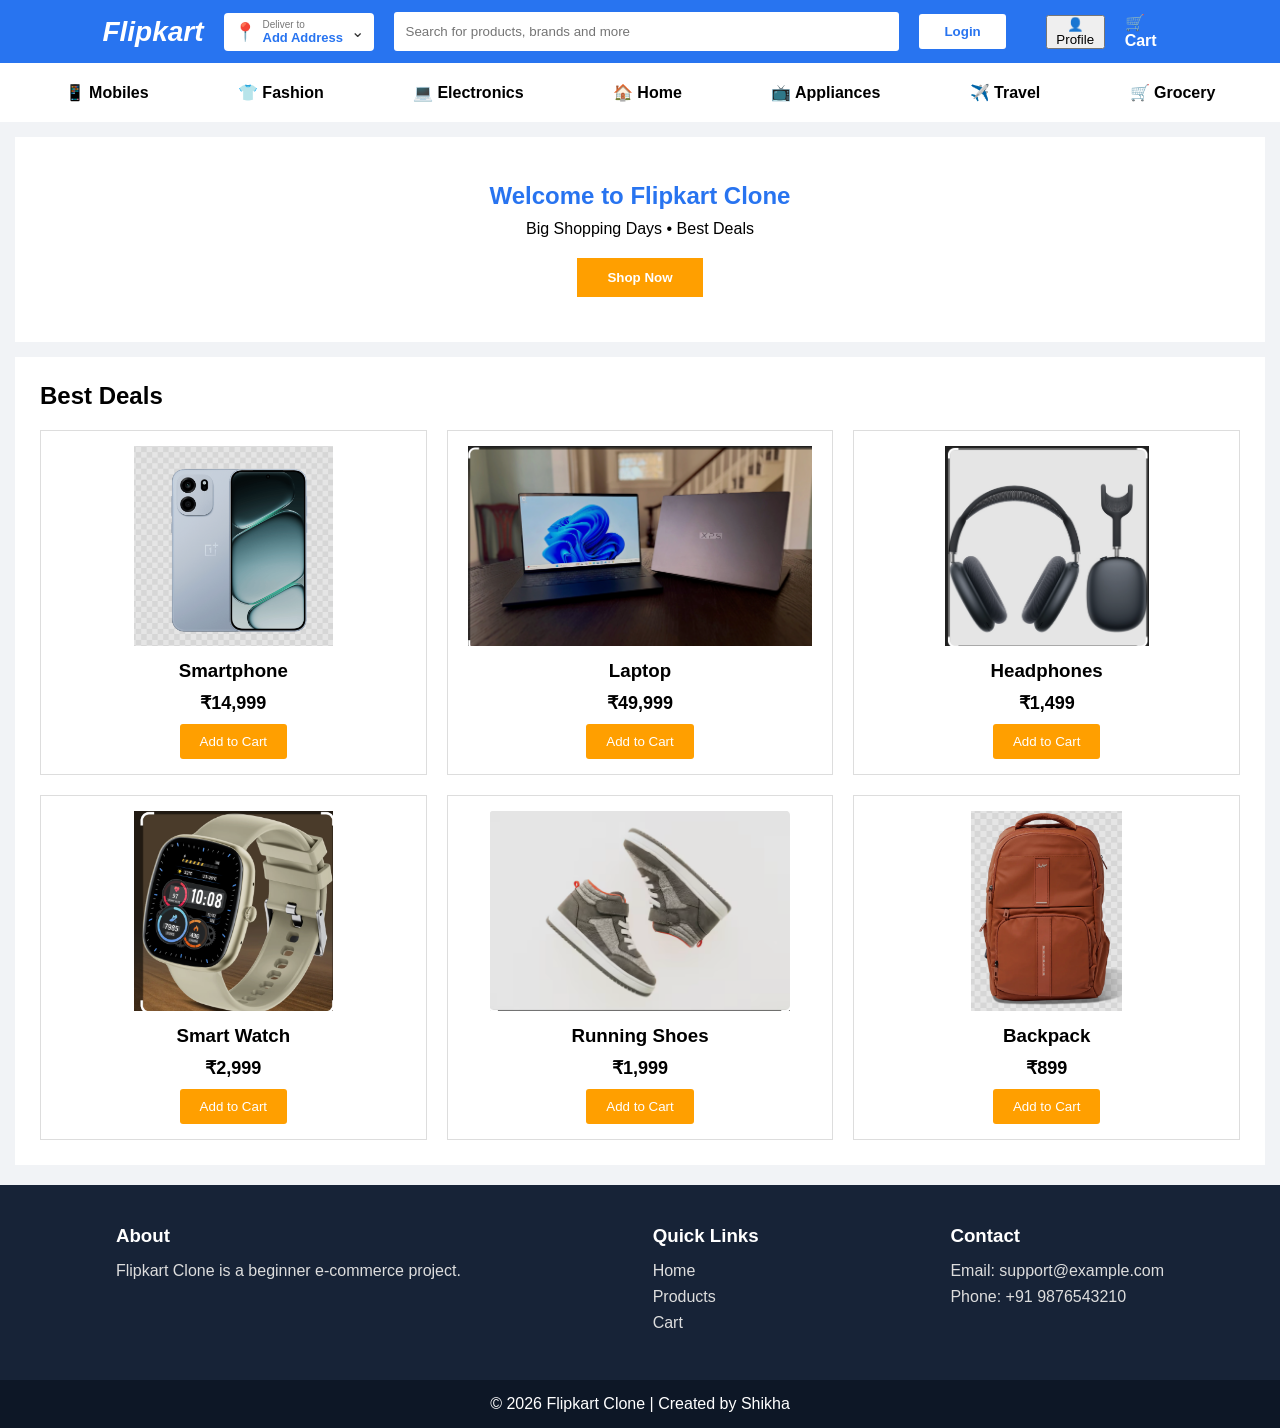
<file:  index.html>
<!DOCTYPE html>
<html lang="en">

<head>
    <meta charset="UTF-8">
    <meta name="viewport" content="width=device-width, initial-scale=1.0">

    <title>Flipkart Clone</title>

    <link rel="stylesheet" href="style.css">
</head>

<body>

    <!-- ================= NAVBAR ================= -->

    <nav class="navbar">

        <div class="logo">
            Flipkart
        </div>


        <!-- Delivery Address -->

        <div class="delivery-box" onclick="openAddressPopup()">

            <span class="location-icon">
                📍
            </span>

            <div>
                <small>Deliver to</small>

                <strong id="top-address-text">
                    Add Address
                </strong>
            </div>

            <span class="arrow">
                ⌄
            </span>

        </div>


        <!-- Search -->

        <input
            type="text"
            id="search-box"
            class="search-box"
            placeholder="Search for products, brands and more"
        >


        <!-- Login -->

        <button
            id="login-btn"
            class="login-btn"
            onclick="openLogin()"
        >
            Login
        </button>


        <!-- Username -->

        <span id="user-name"></span>
        <button class="profile-btn" onclick="openProfile()">
    👤 Profile
</button>


        <!-- Logout -->

        <button
            id="logout-btn"
            class="logout-btn"
            onclick="logout()"
            style="display: none;"
        >
            Logout
        </button>


        <!-- Cart -->

       <div class="cart" onclick="openCart()">
    🛒 Cart
</div>

    </nav>



    <!-- ================= CATEGORIES ================= -->

    <section class="categories">

        <div>📱 Mobiles</div>

        <div>👕 Fashion</div>

        <div>💻 Electronics</div>

        <div>🏠 Home</div>

        <div>📺 Appliances</div>

        <div>✈️ Travel</div>

        <div>🛒 Grocery</div>

    </section>



    <!-- ================= BANNER ================= -->

    <section class="banner">

        <h1>
            Welcome to Flipkart Clone
        </h1>

        <p>
            Big Shopping Days • Best Deals
        </p>

        <button>
            Shop Now
        </button>

    </section>



    <!-- ================= PRODUCTS ================= -->

    <section class="products">

        <h2>
            Best Deals
        </h2>


        <div class="product-container">


            <!-- PRODUCT 1 -->

            <div class="product-card">

                <img
                    src="images/smartphone copy.jpg"
                    alt="Smartphone"
                >

                <h3>
                    Smartphone
                </h3>

                <p>
                    ₹14,999
                </p>

                <button
                    onclick="addToCart('Smartphone', 14999)"
                >
                    Add to Cart
                </button>

            </div>



            <!-- PRODUCT 2 -->

            <div class="product-card">

                <img
                    src="images/laptop copy.jpg"
                    alt="Laptop"
                >

                <h3>
                    Laptop
                </h3>

                <p>
                    ₹49,999
                </p>

                <button
                    onclick="addToCart('Laptop', 49999)"
                >
                    Add to Cart
                </button>

            </div>



            <!-- PRODUCT 3 -->

            <div class="product-card">

                <img
                    src="images/headphones copy.jpg"
                    alt="Headphones"
                >

                <h3>
                    Headphones
                </h3>

                <p>
                    ₹1,499
                </p>

                <button
                    onclick="addToCart('Headphones', 1499)"
                >
                    Add to Cart
                </button>

            </div>



            <!-- PRODUCT 4 -->

            <div class="product-card">

                <img
                    src="images/smartwatch copy.jpg"
                    alt="Smart Watch"
                >

                <h3>
                    Smart Watch
                </h3>

                <p>
                    ₹2,999
                </p>

                <button
                    onclick="addToCart('Smart Watch', 2999)"
                >
                    Add to Cart
                </button>

            </div>



            <!-- PRODUCT 5 -->

            <div class="product-card">

                <img
                    src="images/shoes copy.jpg"
                    alt="Running Shoes"
                >

                <h3>
                    Running Shoes
                </h3>

                <p>
                    ₹1,999
                </p>

                <button
                    onclick="addToCart('Running Shoes', 1999)"
                >
                    Add to Cart
                </button>

            </div>



            <!-- PRODUCT 6 -->

            <div class="product-card">

                <img
                    src="images/backpack copy.jpg"
                    alt="Backpack"
                >

                <h3>
                    Backpack
                </h3>

                <p>
                    ₹899
                </p>

                <button
                    onclick="addToCart('Backpack', 899)"
                >
                    Add to Cart
                </button>

            </div>

        </div>

    </section>



    <!-- ================= CART ================= -->

    



    <!-- ================= FOOTER ================= -->

    <footer class="footer">


        <div>

            <h3>
                About
            </h3>

            <p>
                Flipkart Clone is a beginner
                e-commerce project.
            </p>

        </div>



        <div>

            <h3>
                Quick Links
            </h3>

            <p>
                Home
            </p>

            <p>
                Products
            </p>

            <p>
                Cart
            </p>

        </div>



        <div>

            <h3>
                Contact
            </h3>

            <p>
                Email: support@example.com
            </p>

            <p>
                Phone: +91 9876543210
            </p>

        </div>

    </footer>



    <!-- ================= COPYRIGHT ================= -->

    <div class="copyright">

        <p>
            © 2026 Flipkart Clone | Created by Shikha
        </p>

    </div>



    <!-- ================= LOGIN POPUP ================= -->

    <div
        id="login-popup"
        class="login-popup"
    >

        <div class="login-box">


            <!-- CLOSE -->

            <span
                class="close"
                onclick="closeLogin()"
            >
                &times;
            </span>



            <!-- LOGIN FORM -->

            <div id="login-form">

                <h2>
                    Login
                </h2>


                <input
                    type="email"
                    id="login-email"
                    placeholder="Enter Email"
                >


                <input
                    type="password"
                    id="login-password"
                    placeholder="Enter Password"
                >


                <button
                    onclick="login()"
                >
                    Login
                </button>


                <p id="login-message"></p>


                <p>

                    Don't have an account?

                    <a
                        href="#"
                        onclick="showRegister()"
                    >
                        Create Account
                    </a>

                </p>

            </div>



            <!-- REGISTER FORM -->

            <div
                id="register-form"
                style="display: none;"
            >

                <h2>
                    Create Account
                </h2>


                <input
                    type="text"
                    id="register-name"
                    placeholder="Enter Name"
                >


                <input
                    type="email"
                    id="register-email"
                    placeholder="Enter Email"
                >


                <input
                    type="password"
                    id="register-password"
                    placeholder="Create Password"
                >


                <button
                    onclick="register()"
                >
                    Create Account
                </button>


                <p id="register-message"></p>


                <p>

                    Already have an account?

                    <a
                        href="#"
                        onclick="showLogin()"
                    >
                        Login
                    </a>

                </p>

            </div>

        </div>

    </div>



    <!-- ================= ADDRESS POPUP ================= -->

    <div
        id="address-popup"
        class="address-popup"
    >

        <div class="address-box">


            <!-- CLOSE -->

            <span
                class="address-close"
                onclick="closeAddressPopup()"
            >
                &times;
            </span>


            <h2>
                📍 Add Delivery Address
            </h2>


            <input
                type="text"
                id="address-name"
                placeholder="Full Name"
            >


            <input
                type="tel"
                id="address-phone"
                placeholder="Mobile Number"
            >


            <input
                type="text"
                id="address-house"
                placeholder="House / Flat / Building"
            >


            <input
                type="text"
                id="address-area"
                placeholder="Area / Street"
            >


            <div class="address-row">

                <input
                    type="text"
                    id="address-city"
                    placeholder="City"
                >


                <input
                    type="text"
                    id="address-state"
                    placeholder="State"
                >

            </div>


            <input
                type="text"
                id="address-pincode"
                placeholder="PIN Code"
            >


            <button
                onclick="saveTopAddress()"
            >
                Save Address
            </button>


            <p id="address-message"></p>

        </div>

    </div>

    <!-- Cart Popup -->
    <div id="cart-popup" class="cart-popup">
        <div class="cart-popup-box">

            <span class="cart-close" onclick="closeCart()">&times;</span>

            <h2>🛒 My Cart</h2>

            <div id="popup-cart-items">
                <p>Your cart is empty.</p>
            </div>

            <h3 id="popup-cart-total">Total: ₹0</h3>

            <button onclick="checkout()" class="checkout-btn">
                Checkout
            </button>

        </div>
    </div>

    <script src="script.js"></script>
</body>
</html>

    <!-- ================= JAVASCRIPT ================= -->

    <script src="script.js"></script>

</body>

</html>
</file>
<file: style.css>
* {
    margin: 0;
    padding: 0;
    box-sizing: border-box;
    font-family: Arial, sans-serif;
}

body {
    background: #f1f3f6;
}

/* NAVBAR */

.navbar {
    background: #2874f0;
    color: white;
    display: flex;
    align-items: center;
    gap: 20px;
    padding: 12px 8%;
}

.logo {
    font-size: 28px;
    font-weight: bold;
    font-style: italic;
}

.search-box {
    width: 50%;
    padding: 12px;
    border: none;
    border-radius: 3px;
    outline: none;
}

.login-btn,
.logout-btn {
    padding: 10px 25px;
    border: none;
    font-weight: bold;
    cursor: pointer;
    border-radius: 3px;
}

.login-btn {
    background: white;
    color: #2874f0;
}

.logout-btn {
    background: #ff6161;
    color: white;
}

.cart {
    font-weight: bold;
}

/* CATEGORIES */

.categories {
    background: white;
    display: flex;
    justify-content: space-around;
    padding: 20px;
    margin-bottom: 15px;
}

.categories div {
    font-weight: bold;
    cursor: pointer;
}

/* BANNER */

.banner {
    background: white;
    text-align: center;
    padding: 45px;
    margin: 15px;
}

.banner h1 {
    color: #2874f0;
    margin-bottom: 10px;
}

.banner p {
    margin-bottom: 20px;
}

.banner button {
    background: #ff9f00;
    color: white;
    border: none;
    padding: 12px 30px;
    cursor: pointer;
    font-weight: bold;
}

/* PRODUCTS */

.products {
    background: white;
    margin: 15px;
    padding: 25px;
}

.products h2 {
    margin-bottom: 20px;
}

.product-container {
    display: grid;
    grid-template-columns: repeat(3, 1fr);
    gap: 20px;
}

.product-card {
    padding: 15px;
    text-align: center;
    border: 1px solid #ddd;
    background: white;
    transition: 0.3s;
}

.product-card:hover {
    box-shadow: 0 4px 12px rgba(0, 0, 0, 0.15);
    transform: translateY(-3px);
}

.product-card img {
    width: 100%;
    height: 200px;
    object-fit: contain;
}

.product-card h3 {
    margin: 10px;
}

.product-card p {
    font-size: 18px;
    font-weight: bold;
    margin: 10px;
}

.product-card button {
    background: #ff9f00;
    color: white;
    border: none;
    padding: 10px 20px;
    cursor: pointer;
    border-radius: 3px;
}

/* CART */

.cart-section {
    background: white;
    margin: 15px;
    padding: 25px;
}

.cart-section h2 {
    margin-bottom: 15px;
}

.cart-item {
    display: flex;
    justify-content: space-between;
    align-items: center;
    padding: 15px;
    border-bottom: 1px solid #ddd;
}

.cart-item button {
    background: #fb641b;
    color: white;
    border: none;
    padding: 7px 15px;
    cursor: pointer;
}

#cart-total {
    margin-top: 15px;
}

#checkout-btn {
    background: #2874f0;
    color: white;
    border: none;
    padding: 12px 30px;
    margin-top: 15px;
    cursor: pointer;
    font-weight: bold;
}

/* FOOTER */

.footer {
    background: #172337;
    color: white;
    display: flex;
    justify-content: space-around;
    padding: 40px 20px;
    margin-top: 20px;
}

.footer h3 {
    margin-bottom: 15px;
}

.footer p {
    margin: 8px 0;
    color: #ddd;
}

.copyright {
    background: #0d1726;
    color: white;
    text-align: center;
    padding: 15px;
}

/* LOGIN POPUP */

.login-popup {
    display: none;
    position: fixed;
    top: 0;
    left: 0;
    width: 100%;
    height: 100%;
    background: rgba(0, 0, 0, 0.6);
    justify-content: center;
    align-items: center;
    z-index: 1000;
}

.login-box {
    width: 350px;
    background: white;
    padding: 30px;
    border-radius: 8px;
    text-align: center;
    position: relative;
}

.login-box h2 {
    margin-bottom: 20px;
    color: #2874f0;
}

.login-box input {
    width: 100%;
    padding: 12px;
    margin: 8px 0;
    border: 1px solid #ccc;
    border-radius: 4px;
    outline: none;
}

.login-box button {
    width: 100%;
    padding: 12px;
    margin-top: 15px;
    background: #2874f0;
    color: white;
    border: none;
    cursor: pointer;
    font-weight: bold;
    border-radius: 4px;
}

.login-box a {
    color: #2874f0;
    font-weight: bold;
    text-decoration: none;
}

.close {
    position: absolute;
    right: 15px;
    top: 8px;
    font-size: 28px;
    cursor: pointer;
}

#login-message,
#register-message {
    margin-top: 15px;
    font-weight: bold;
}

/* MOBILE */

@media (max-width: 768px) {

    .navbar {
        flex-wrap: wrap;
        padding: 12px 20px;
    }

    .search-box {
        width: 100%;
        order: 3;
    }

    .categories {
        overflow-x: auto;
        justify-content: flex-start;
        gap: 25px;
    }

    .categories div {
        white-space: nowrap;
    }

    .product-container {
        grid-template-columns: repeat(2, 1fr);
    }

    .footer {
        flex-direction: column;
        gap: 25px;
    }
}

@media (max-width: 480px) {

    .product-container {
        grid-template-columns: 1fr;
    }

    .login-box {
        width: 90%;
    }
}
/* ================= DELIVERY ADDRESS ================= */

.address-section {
    background: white;
    margin: 15px;
    padding: 25px;
}

.address-section h2 {
    margin-bottom: 20px;
    color: #2874f0;
}

.address-section input {
    width: 48%;
    padding: 12px;
    margin: 8px 1%;
    border: 1px solid #ccc;
    border-radius: 4px;
    outline: none;
}

.address-section button {
    background: #2874f0;
    color: white;
    border: none;
    padding: 12px 30px;
    margin-top: 10px;
    cursor: pointer;
    font-weight: bold;
    border-radius: 4px;
}

.address-section button:hover {
    background: #1557c0;
}

#address-message {
    margin-top: 15px;
    font-weight: bold;
}
.delivery-box {
    display: flex;
    align-items: center;
    gap: 7px;
    background: white;
    color: #333;
    padding: 6px 10px;
    border-radius: 4px;
    cursor: pointer;
    min-width: 150px;
}

.location-icon {
    font-size: 18px;
}

.delivery-box small {
    display: block;
    color: #777;
    font-size: 10px;
}

.delivery-box strong {
    display: block;
    color: #2874f0;
    font-size: 13px;
}

.arrow {
    margin-left: auto;
    font-size: 16px;
}
/* ================= TOP DELIVERY BOX ================= */

.delivery-box {
    display: flex;
    align-items: center;
    gap: 7px;

    background: white;
    color: #333;

    padding: 6px 10px;

    border-radius: 4px;

    cursor: pointer;

    min-width: 150px;
}

.location-icon {
    font-size: 18px;
}

.delivery-box small {
    display: block;

    color: #777;

    font-size: 10px;
}

.delivery-box strong {
    display: block;

    color: #2874f0;

    font-size: 13px;
}

.arrow {
    margin-left: auto;
    font-size: 16px;
}


/* ================= ADDRESS POPUP ================= */

.address-popup {
    display: none;

    position: fixed;

    top: 0;
    left: 0;

    width: 100%;
    height: 100%;

    background: rgba(0, 0, 0, 0.55);

    justify-content: center;
    align-items: center;

    z-index: 2000;
}

.address-box {
    width: 400px;

    background: white;

    padding: 25px;

    border-radius: 8px;

    position: relative;
}

.address-box h2 {
    color: #2874f0;

    margin-bottom: 15px;
}

.address-box input {
    width: 100%;

    padding: 11px;

    margin: 6px 0;

    border: 1px solid #ccc;

    border-radius: 4px;

    outline: none;
}

.address-row {
    display: flex;

    gap: 10px;
}

.address-row input {
    width: 50%;
}

.address-box button {
    width: 100%;

    padding: 12px;

    margin-top: 12px;

    background: #2874f0;

    color: white;

    border: none;

    border-radius: 4px;

    cursor: pointer;

    font-weight: bold;
}

.address-close {
    position: absolute;

    right: 15px;
    top: 8px;

    font-size: 28px;

    cursor: pointer;
}

#address-message {
    text-align: center;

    margin-top: 10px;

    font-weight: bold;
}


/* MOBILE */

@media (max-width: 600px) {

    .address-box {
        width: 90%;
    }

    .address-row {
        flex-direction: column;
        gap: 0;
    }

    .address-row input {
        width: 100%;
    }

}
.cart {
    cursor: pointer;
}
/* Cart Popup */

.cart-popup {
    display: none;
    position: fixed;
    top: 70px;
    right: 30px;
    width: 350px;
    z-index: 1000;
}

.cart-popup-box {
    background: white;
    padding: 20px;
    border-radius: 10px;
    box-shadow: 0 5px 20px rgba(0,0,0,0.3);
    position: relative;
}

.cart-close {
    position: absolute;
    right: 15px;
    top: 10px;
    font-size: 25px;
    cursor: pointer;
}

.popup-cart-item {
    display: flex;
    justify-content: space-between;
    align-items: center;
    padding: 10px 0;
    border-bottom: 1px solid #ddd;
}

.popup-cart-item button {
    background: #ff4d4d;
    color: white;
    border: none;
    padding: 5px 8px;
    cursor: pointer;
    border-radius: 4px;
}

.checkout-btn {
    width: 100%;
    padding: 10px;
    background: #2874f0;
    color: white;
    border: none;
    border-radius: 5px;
    cursor: pointer;
}

.cart {
    cursor: pointer;
}
</file>
